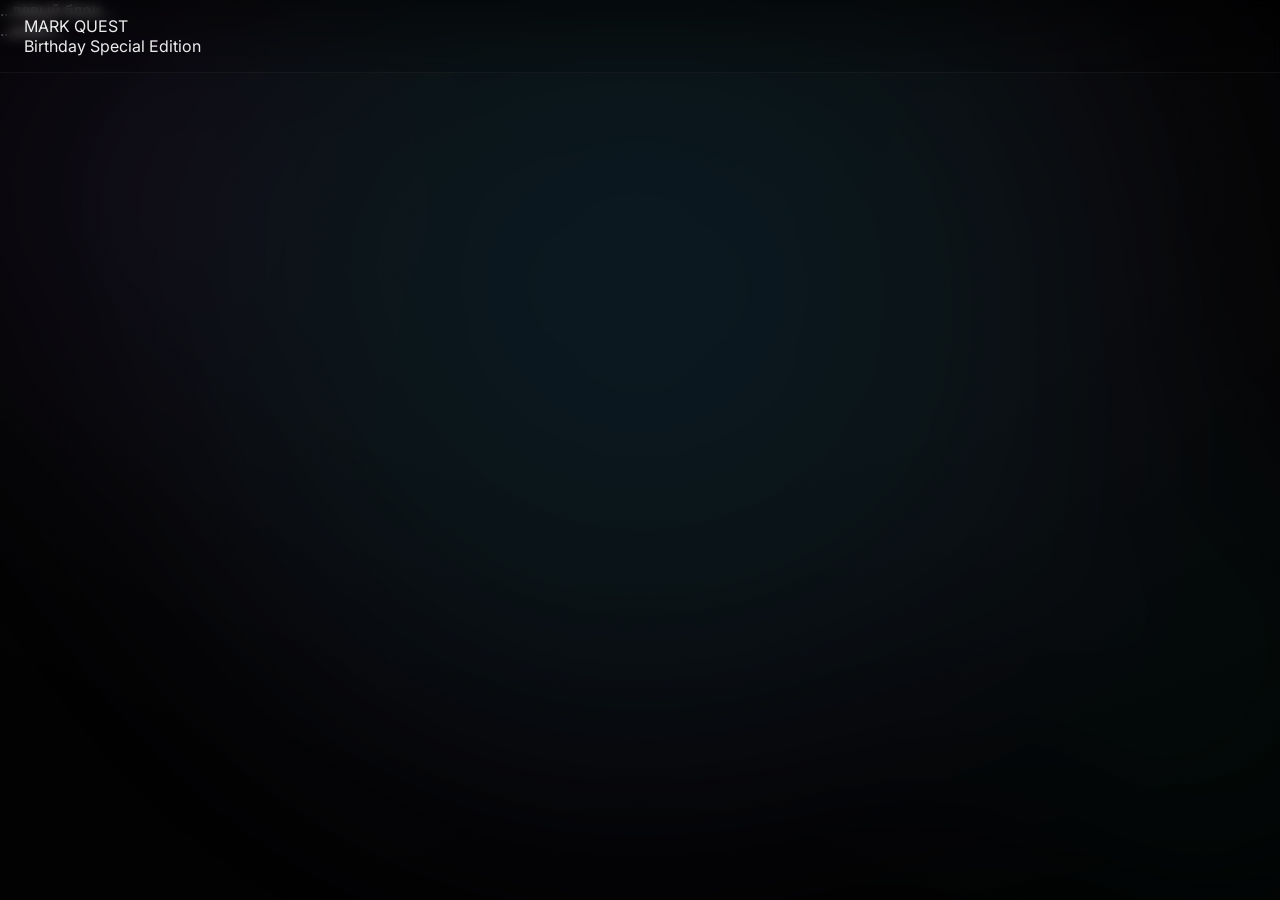
<file: docs/index.html>
<!doctype html>
<html lang="ru">
<head>
  <meta charset="utf-8" />
  <meta name="viewport" content="width=device-width, initial-scale=1" />
  <title>Квест для Марка</title>

  <link rel="preconnect" href="https://fonts.gstatic.com" crossorigin>
  <link href="https://fonts.googleapis.com/css2?family=Inter:wght@400;500;600;700;800&display=swap" rel="stylesheet">

  <link rel="stylesheet" href="./game/style.css?v=400" />
</head>

<body>
  <noscript>Нужен JavaScript, чтобы квест работал.</noscript>
  
  <header class="topbar">
  <div class="brand">
    <div class="brand-title">MARK QUEST</div>
    <div class="brand-subtitle">Birthday Special Edition</div>
  </div>

  <div class="volume-pill">
    <!-- твоя кнопка mute -->
    <!-- твой range -->
  </div>
</header>

<div class="progress-line">
  <div class="fill" style="width: 0%"></div>
</div>


<main>
  <div class="layout-grid">
    <section class="glass-card"> ...левый блок... </section>
    <aside class="glass-card"> ...ключ... </aside>
  </div>
</main>


  <!-- Background layers -->
  <div class="bg" aria-hidden="true">
    <div class="bg__noise"></div>
	<div class="bg" aria-hidden="true"></div>
    <div class="bg__vignette"></div>
    <div class="bg__glow"></div>
  </div>

  <main class="shell">
    <div id="app"></div>
  </main>

  <!-- IMPORTANT: data.js BEFORE app.js -->
  <script src="./game/data.js?v=400"></script>
  <script src="./game/app.js?v=400"></script>
</body>
</html>
</file>
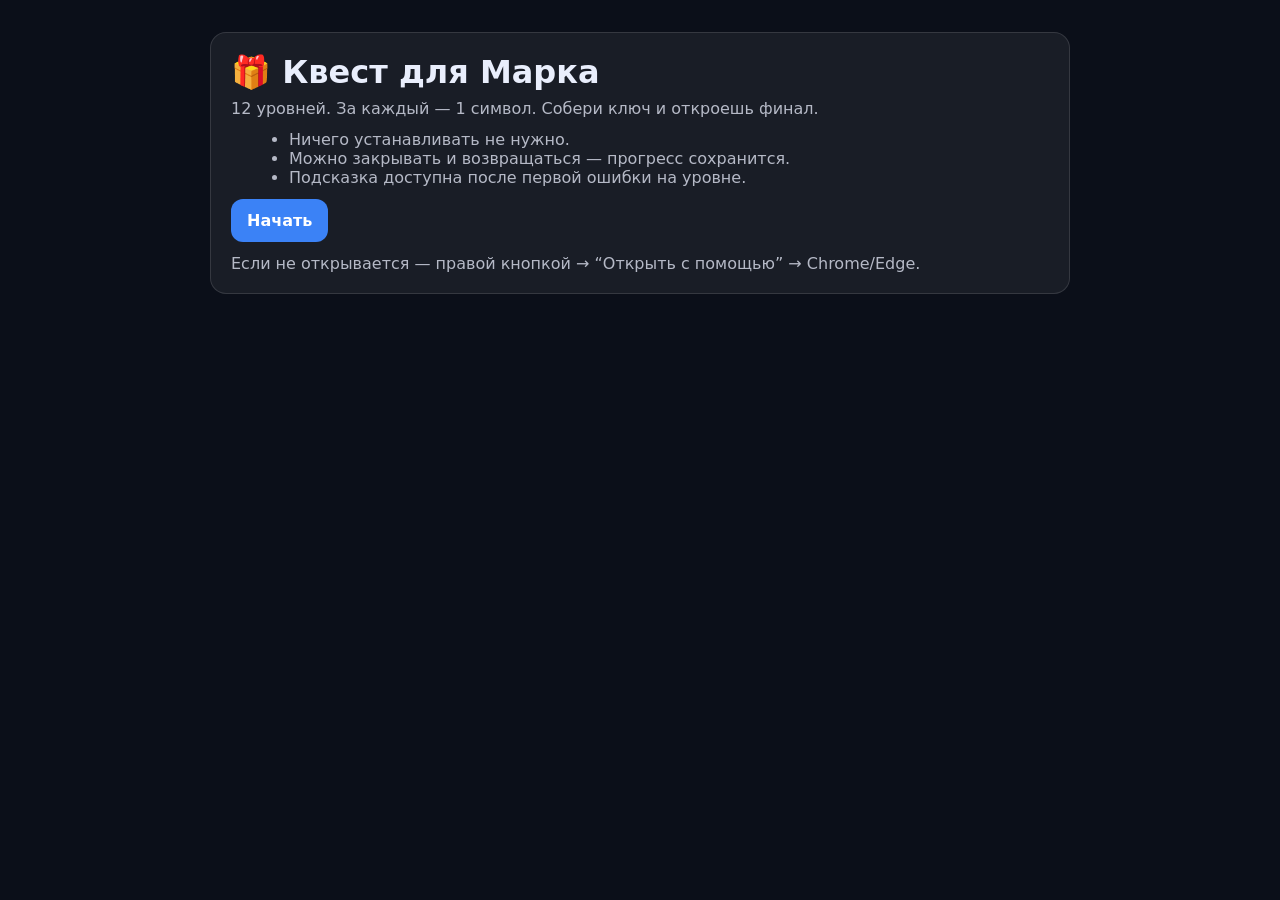
<file: др/index.html>
<!doctype html>
<html lang="ru">
<head>
  <meta charset="utf-8"/>
  <meta name="viewport" content="width=device-width, initial-scale=1"/>
  <title>Квест для Марка</title>
  <style>
    body { font-family: system-ui, Arial; background:#0b0f19; color:#e9eefc; margin:0; }
    .wrap { max-width: 860px; margin: 0 auto; padding: 32px 16px; }
    .card { background: rgba(255,255,255,0.06); border:1px solid rgba(255,255,255,0.12);
      border-radius: 16px; padding: 20px; }
    a.btn { display:inline-block; padding:12px 16px; border-radius:12px; background:#3b82f6; color:white;
      text-decoration:none; font-weight:600; margin-top:12px; }
    .muted { color: rgba(233,238,252,0.75); }
    ul { margin: 10px 0 0 18px; }
  </style>
</head>
<body>
  <div class="wrap">
    <div class="card">
      <h1 style="margin:0 0 8px;">🎁 Квест для Марка</h1>
      <p class="muted" style="margin:0 0 12px;">
        12 уровней. За каждый — 1 символ. Собери ключ и откроешь финал.
      </p>
      <ul class="muted">
        <li>Ничего устанавливать не нужно.</li>
        <li>Можно закрывать и возвращаться — прогресс сохранится.</li>
        <li>Подсказка доступна после первой ошибки на уровне.</li>
      </ul>
      <a class="btn" href="game/game.html">Начать</a>
      <div class="muted" style="margin-top:12px;">
        Если не открывается — правой кнопкой → “Открыть с помощью” → Chrome/Edge.
      </div>
    </div>
  </div>
</body>
</html>
</file>
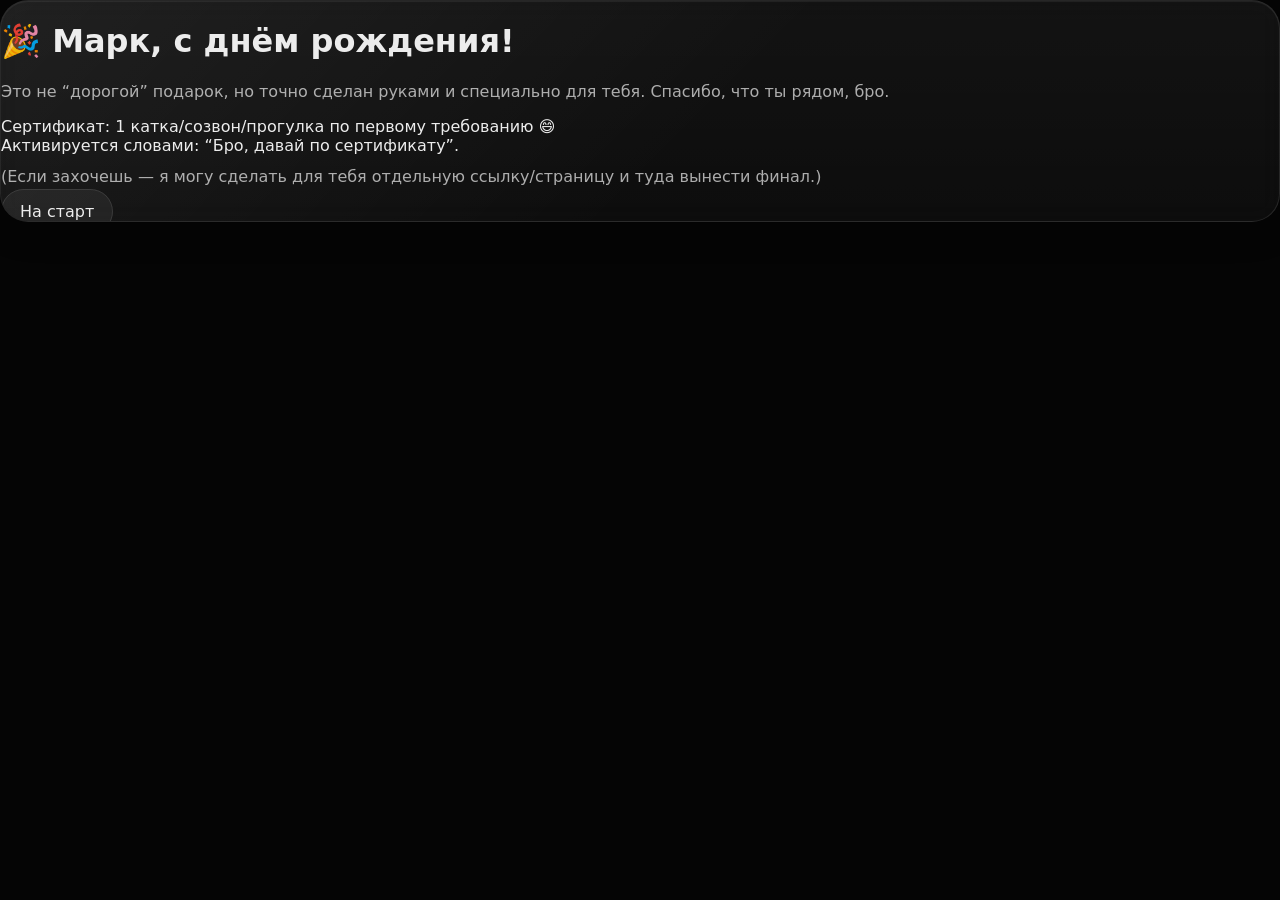
<file: docs/game/end.html>
<!doctype html>
<html lang="ru">
<head>
  <meta charset="utf-8"/>
  <meta name="viewport" content="width=device-width, initial-scale=1"/>
  <title>Финал</title>
  <link rel="stylesheet" href="./style.css"/>
</head>
<body>
  <div class="wrap">
    <div class="card">
      <h1>🎉 Марк, с днём рождения!</h1>

      <p class="muted">
        Это не “дорогой” подарок, но точно сделан руками и специально для тебя.
        Спасибо, что ты рядом, бро.
      </p>

      <div class="toast ok">
        Сертификат: 1 катка/созвон/прогулка по первому требованию 😄
        <br/>Активируется словами: “Бро, давай по сертификату”.
      </div>

      <p class="muted" style="margin-top:12px;">
        (Если захочешь — я могу сделать для тебя отдельную ссылку/страницу и туда вынести финал.)
      </p>

      <div class="row">
        <a class="btn secondary" href="../00_START.html">На старт</a>
      </div>
    </div>
  </div>
</body>
</html>
</file>
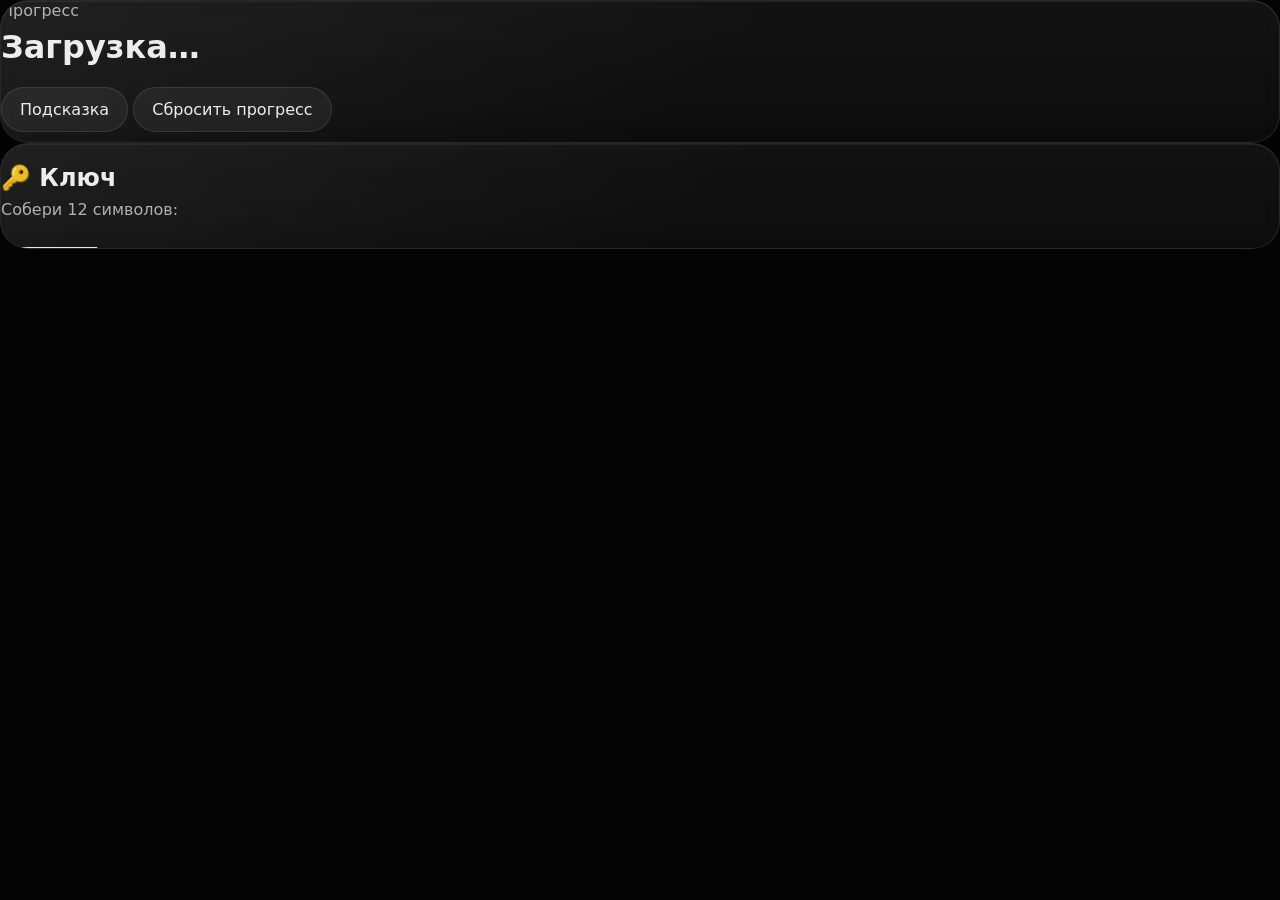
<file: docs/game/game.html>
<!doctype html>
<html lang="ru">
<head>
  <meta charset="utf-8"/>
  <meta name="viewport" content="width=device-width, initial-scale=1"/>
  <title>Квест</title>
  <link rel="stylesheet" href="./style.css"/>
</head>
<body>
  <div class="wrap">
    <div class="grid">
      <div class="card">
        <div class="muted" id="progressLine">Прогресс</div>
        <h1 id="title" style="margin-top:8px;">Загрузка…</h1>
        <div class="muted" id="question"></div>

        <div id="answers" class="answers"></div>

        <div id="toast" class="toast" style="display:block;"></div>

        <div class="row">
          <button class="btn secondary" id="hintBtn">Подсказка</button>
          <button class="btn secondary" id="resetBtn">Сбросить прогресс</button>
        </div>

        <div class="muted" id="hintText" style="margin-top:10px;"></div>
      </div>

      <div class="card">
        <h2 style="margin-bottom:8px;">🔑 Ключ</h2>
        <div class="muted">Собери 12 символов:</div>
        <div class="key" id="keyBox" style="margin-top:10px;">____________</div>
      </div>
    </div>
  </div>

  <script src="./data.js"></script>
  <script src="./app.js"></script>
</body>
</html>
</file>
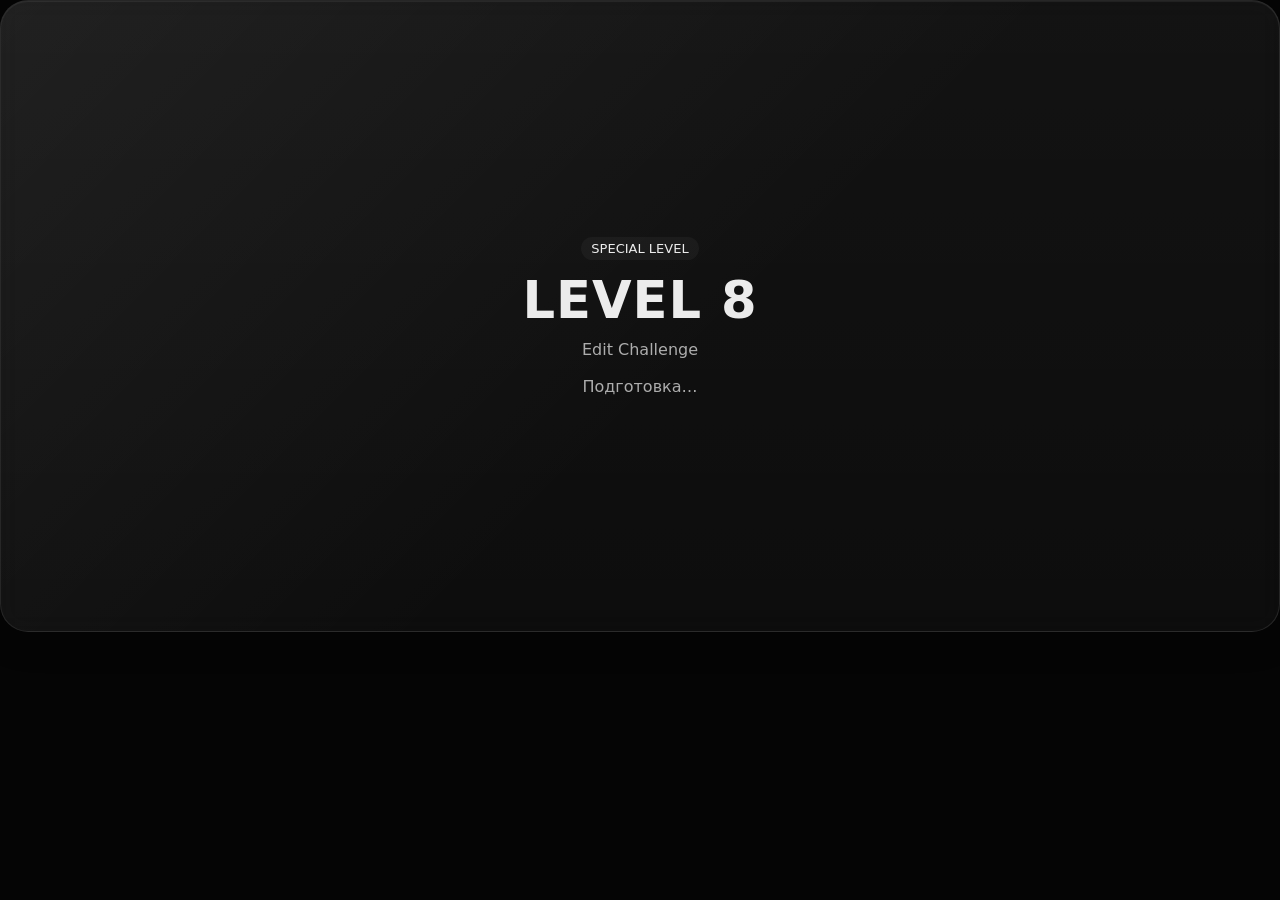
<file: docs/game/level8.html>
<!doctype html>
<html lang="ru">
<head>
  <meta charset="utf-8"/>
  <meta name="viewport" content="width=device-width, initial-scale=1"/>
  <title>Уровень 8 — Edit Challenge</title>

  <!-- Использует твой общий стиль -->
  <link rel="stylesheet" href="./style.css"/>

  <style>
    /* доп стили только для level8 */
    .center{ display:flex; align-items:center; justify-content:center; min-height: 70vh; text-align:center; }
    .big{ font-size: clamp(28px, 4vw, 54px); font-weight: 900; letter-spacing: 1px; }
    .fade-in{ animation: fadeIn 600ms ease-out both; }
    .pop{ animation: pop 500ms ease-out both; }
    .choiceGrid{ display:grid; grid-template-columns: repeat(3, 1fr); gap:12px; margin-top:14px; }
    @media (max-width: 860px){ .choiceGrid{ grid-template-columns: 1fr; } }
    .tile{
      border:1px solid var(--border);
      background: rgba(255,255,255,0.04);
      border-radius: 16px;
      padding: 14px;
      cursor:pointer;
      transition: transform .12s ease, border-color .12s ease;
    }
    .tile:hover{ transform: translateY(-2px); border-color: rgba(255,255,255,0.25); }
    .tile h3{ margin:0 0 6px; }
    .tile p{ margin:0; color: var(--muted); }
    .hidden{ display:none; }
    .pill{ display:inline-block; padding:4px 10px; border-radius:999px; border:1px solid var(--border);
      background: rgba(255,255,255,0.04); font-size: 13px; color: var(--muted); }
    .materials{ display:grid; gap:10px; margin-top:12px; }
    .fileRow{ display:flex; align-items:center; justify-content:space-between; gap:12px;
      border:1px solid var(--border); background: rgba(255,255,255,0.03); border-radius: 14px; padding: 10px 12px; }
    .fileRow code{ color: var(--text); }
    .row a.btn.secondary { text-decoration:none; }
    @keyframes fadeIn{ from{opacity:0; transform: translateY(8px);} to{opacity:1; transform:none;} }
    @keyframes pop{ 0%{opacity:0; transform: scale(.96);} 100%{opacity:1; transform: scale(1);} }
  </style>
</head>

<body>
  <div class="wrap">
    <div class="card">

      <!-- SCREEN 1: INTRO -->
      <div id="sIntro" class="center">
        <div class="fade-in">
          <div class="pill">SPECIAL LEVEL</div>
          <div class="big" style="margin-top:10px;">LEVEL 8</div>
          <div class="muted" style="margin-top:10px;">Edit Challenge</div>
          <div class="muted" style="margin-top:18px;">Подготовка…</div>
        </div>
      </div>

      <!-- SCREEN 2: BRIEF -->
      <div id="sBrief" class="hidden">
        <h1 style="margin:0 0 6px;">Уровень 8/12 — Edit Challenge</h1>
        <div class="muted">
          Тебе будет дано <span class="kbd">60 секунд</span> на мини-эдит.
          Сначала выбери тему → выбери тайтл → получи материалы.
        </div>

        <div class="toast" style="margin-top:12px;">
          Выбери тему ниже.
        </div>

        <div class="choiceGrid">
          <div class="tile" data-topic="anime">
            <h3>Аниме</h3>
            <p>Bleach / Магическая битва / Бог старшей школы</p>
          </div>
          <div class="tile" data-topic="movies">
            <h3>Фильмы</h3>
            <p>Пока заглушка (можно добавить позже)</p>
          </div>
          <div class="tile" data-topic="tiktok">
            <h3>TikTok</h3>
            <p>Пока заглушка (можно добавить позже)</p>
          </div>
        </div>

        <div class="row" style="margin-top:14px;">
          <a class="btn secondary" href="./game.html">← Назад в квест</a>
        </div>
      </div>

      <!-- SCREEN 3: PICK TITLE -->
      <div id="sTitles" class="hidden">
        <div class="muted"><span class="pill" id="topicLabel">Тема</span></div>
        <h1 style="margin:10px 0 6px;">Выбор тайтла</h1>
        <div class="muted" id="topicDesc">Описание</div>

        <div class="materials" id="titleList"></div>

        <div class="row" style="margin-top:14px;">
          <button class="btn secondary" id="backToTopics">← Назад к темам</button>
        </div>
      </div>

      <!-- SCREEN 4: MATERIALS -->
      <div id="sMaterials" class="hidden">
        <div class="muted"><span class="pill" id="pickedLabel">Выбрано</span></div>
        <h1 style="margin:10px 0 6px;">Материалы</h1>
        <div class="muted">
          Открой файлы ниже и сделай эдит (проверку/таймер добавим позже, когда решишь точное задание).
        </div>

        <div class="toast ok" style="margin-top:12px;">
          Папки для материалов:
          <br/>
          <span class="kbd">game/assets/level8/anime/bleach/</span>
          <br/>
          <span class="kbd">game/assets/level8/anime/jjk/</span>
          <br/>
          <span class="kbd">game/assets/level8/anime/gohs/</span>
        </div>

        <div class="materials" id="filesList"></div>

        <div class="row" style="margin-top:14px;">
          <button class="btn secondary" id="backToTitles">← Назад к выбору</button>
          <a class="btn secondary" href="./game.html">В квест</a>
        </div>
      </div>

    </div>
  </div>

  <script>
    // Темы и тайтлы
    const TOPICS = {
      anime: {
        label: "Аниме",
        desc: "Выбери аниме — получишь материалы (клипы/музыка/текст) для мини-эдита.",
        titles: [
          { id: "bleach", name: "Bleach", note: "вайб + стиль" },
          { id: "jjk", name: "Магическая битва (Jujutsu Kaisen)", note: "экшен + динамика" },
          { id: "gohs", name: "Бог старшей школы (God of High School)", note: "скорость + файты" }
        ]
      },
      movies: {
        label: "Фильмы",
        desc: "Пока заглушка. Если захочешь — добавим фильмы позже.",
        titles: [
          { id: "placeholder1", name: "Скоро будет", note: "пока пусто" },
          { id: "placeholder2", name: "Скоро будет", note: "пока пусто" },
          { id: "placeholder3", name: "Скоро будет", note: "пока пусто" }
        ]
      },
      tiktok: {
        label: "TikTok",
        desc: "Пока заглушка. Если захочешь — добавим тренды позже.",
        titles: [
          { id: "trend1", name: "Скоро будет", note: "пока пусто" },
          { id: "trend2", name: "Скоро будет", note: "пока пусто" },
          { id: "trend3", name: "Скоро будет", note: "пока пусто" }
        ]
      }
    };

    // Список файлов, которые ты положишь в папки материалов
    const MATERIALS = {
      anime: {
        bleach: ["clip1.mp4", "clip2.mp4", "audio.mp3", "brief.txt"],
        jjk: ["clip1.mp4", "clip2.mp4", "audio.mp3", "brief.txt"],
        gohs: ["clip1.mp4", "clip2.mp4", "audio.mp3", "brief.txt"]
      },
      movies: {
        placeholder1: ["brief.txt"],
        placeholder2: ["brief.txt"],
        placeholder3: ["brief.txt"]
      },
      tiktok: {
        trend1: ["brief.txt"],
        trend2: ["brief.txt"],
        trend3: ["brief.txt"]
      }
    };

    const sIntro = document.getElementById("sIntro");
    const sBrief = document.getElementById("sBrief");
    const sTitles = document.getElementById("sTitles");
    const sMaterials = document.getElementById("sMaterials");

    const topicLabel = document.getElementById("topicLabel");
    const topicDesc = document.getElementById("topicDesc");
    const titleList = document.getElementById("titleList");

    const pickedLabel = document.getElementById("pickedLabel");
    const filesList = document.getElementById("filesList");

    let currentTopic = null;

    function show(screen){
      [sIntro,sBrief,sTitles,sMaterials].forEach(x => x.classList.add("hidden"));
      screen.classList.remove("hidden");
    }

    function renderTitles(topicKey){
      currentTopic = topicKey;
      const T = TOPICS[topicKey];
      topicLabel.textContent = "Тема: " + T.label;
      topicDesc.textContent = T.desc;

      titleList.innerHTML = "";
      T.titles.forEach(t => {
        const div = document.createElement("div");
        div.className = "tile pop";
        div.innerHTML = "<h3>" + t.name + "</h3><p>" + t.note + "</p>";
        div.onclick = function(){ renderMaterials(topicKey, t.id, t.name); };
        titleList.appendChild(div);
      });

      show(sTitles);
    }

    function renderMaterials(topicKey, titleId, titleName){
      pickedLabel.textContent = "Выбрано: " + TOPICS[topicKey].label + " → " + titleName;

      const files = (MATERIALS[topicKey] && MATERIALS[topicKey][titleId]) ? MATERIALS[topicKey][titleId] : [];
      filesList.innerHTML = "";

      const basePath = "./assets/level8/" + topicKey + "/" + titleId + "/";

      if (files.length === 0) {
        const p = document.createElement("div");
        p.className = "toast";
        p.textContent = "Файлы не указаны. Добавь их в MATERIALS и положи в папку: " + basePath;
        filesList.appendChild(p);
      } else {
        files.forEach(fn => {
          const row = document.createElement("div");
          row.className = "fileRow";
          row.innerHTML =
            "<div><code>" + fn + "</code></div>" +
            "<a class='btn secondary' style='text-decoration:none;' href='" + basePath + fn + "' target='_blank' rel='noopener'>Открыть</a>";
          filesList.appendChild(row);
        });
      }

      show(sMaterials);
    }

    // интро 1.3 секунды
    setTimeout(function(){ show(sBrief); }, 1300);

    // клики по темам
    document.querySelectorAll("[data-topic]").forEach(el => {
      el.addEventListener("click", function(){ renderTitles(el.getAttribute("data-topic")); });
    });

    document.getElementById("backToTopics").onclick = function(){ show(sBrief); };
    document.getElementById("backToTitles").onclick = function(){ renderTitles(currentTopic); };
  </script>
</body>
</html>
</file>
<file: docs/game/style.css>
/* =========================================
   MARK QUEST — FIGMA 1:1 (Vanilla)
   ========================================= */

*,*::before,*::after{box-sizing:border-box}
html,body{height:100%}
body{
  margin:0;
  font-family:Inter,system-ui,-apple-system,Segoe UI,Roboto,Arial,sans-serif;
  background:#050505;
  color:rgba(255,255,255,.92);
  -webkit-font-smoothing:antialiased;
  -moz-osx-font-smoothing:grayscale;
}
img,video{max-width:100%;display:block}
button,input{font:inherit;color:inherit}
a{color:inherit;text-decoration:none}

:root{
  --bg:#050505;

  --w04: rgba(255,255,255,.04);
  --w06: rgba(255,255,255,.06);
  --w08: rgba(255,255,255,.08);
  --w10: rgba(255,255,255,.10);
  --w12: rgba(255,255,255,.12);
  --w16: rgba(255,255,255,.16);

  --t1: rgba(255,255,255,.92);
  --t2: rgba(255,255,255,.66);
  --t3: rgba(255,255,255,.40);

  --blue:#60A5FA;
  --teal:#2DD4BF;
  --purple:#A855F7;

  --r:28px;
  --r2:22px;

  --shadow: 0 8px 32px rgba(0,0,0,.30);
  --shadow2: 0 18px 70px rgba(0,0,0,.55);

  /* cursor aura (app.js sets --px/--py) */
  --px:50%;
  --py:35%;
}

/* ===== background ===== */
.bg{
  position:fixed; inset:0;
  z-index:-10;
  overflow:hidden;
  background:var(--bg);
}
.bg__glow{
  position:absolute; inset:-10%;
  pointer-events:none;
  background:
    radial-gradient(700px 700px at var(--px) var(--py),
      rgba(59,130,246,.22),
      rgba(45,212,191,.12) 44%,
      rgba(168,85,247,.10) 72%,
      transparent 78%),
    radial-gradient(440px 440px at 14% 24%, rgba(168,85,247,.10), transparent 66%),
    radial-gradient(440px 440px at 88% 72%, rgba(45,212,191,.10), transparent 66%);
  filter: blur(130px);
  opacity:.72;
  transform:translate3d(0,0,0);
}
.bg__vignette{
  position:absolute; inset:0;
  pointer-events:none;
  background:
    radial-gradient(1200px 700px at 50% 20%, transparent 38%, rgba(0,0,0,.62) 88%),
    radial-gradient(900px 600px at 50% 120%, rgba(0,0,0,.55), transparent 60%);
}
.bg__noise{
  position:absolute; inset:0;
  pointer-events:none;
  opacity:.06;
  mix-blend-mode:overlay;
  background-image:url("data:image/svg+xml,%3Csvg xmlns='http://www.w3.org/2000/svg' width='140' height='140'%3E%3Cfilter id='n'%3E%3CfeTurbulence type='fractalNoise' baseFrequency='.9' numOctaves='3' stitchTiles='stitch'/%3E%3C/filter%3E%3Crect width='140' height='140' filter='url(%23n)' opacity='.8'/%3E%3C/svg%3E");
}

/* ===== layout ===== */
.shell{
  padding: 120px 24px 56px;
  max-width: 1220px;
  margin: 0 auto;
}

/* ===== topbar + progress line ===== */
.topbar{
  position:fixed;
  top:0; left:0; right:0;
  z-index:50;

  display:flex;
  align-items:center;
  justify-content:space-between;
  gap:18px;

  padding:16px 24px;
  backdrop-filter: blur(6px);
  -webkit-backdrop-filter: blur(6px);
  border-bottom: 1px solid rgba(255,255,255,.06);
  background: linear-gradient(180deg, rgba(0,0,0,.40), rgba(0,0,0,.10));
}

.brand{display:flex;flex-direction:column}
.brandTitle{
  font-size:18px;
  font-weight:800;
  letter-spacing:-0.02em;
  line-height:1.15; /* fixes overlap */
  background: linear-gradient(90deg, var(--blue), var(--teal));
  -webkit-background-clip:text;
  background-clip:text;
  color:transparent;
}
.brandSub{
  margin-top:6px;
  font-size:10px;
  text-transform:uppercase;
  letter-spacing:.18em;
  font-weight:700;
  line-height:1.2;
  color: var(--t3);
}
.muted{color:var(--t2)}

.audio{
  display:flex;
  align-items:center;
  gap:12px;
  padding:8px 12px;
  border-radius:999px;
  background: rgba(255,255,255,.05);
  border: 1px solid rgba(255,255,255,.10);
}
.audioBtn{
  background:transparent;border:0;cursor:pointer;
  opacity:.9;
}
.audioRange{
  width:96px;
  height:4px;
  appearance:none;
  background:rgba(255,255,255,.20);
  border-radius:999px;
  outline:none;
}
.audioRange::-webkit-slider-thumb{
  appearance:none;
  width:12px;height:12px;border-radius:50%;
  background:rgba(96,165,250,1);
  cursor:pointer;
}
.audioRange::-moz-range-thumb{
  width:12px;height:12px;border-radius:50%;
  background:rgba(96,165,250,1);
  border:0;cursor:pointer;
}

.progressBar{
  position:fixed;
  top: 62px; /* was 70; tighter to avoid overlap */
  left:0; right:0;
  z-index:49;
  height:2px;
  background: rgba(255,255,255,.06);
  overflow:hidden;
}
.progressFill{
  height:100%;
  width:0%;
  background: linear-gradient(90deg, var(--blue), var(--teal), var(--purple));
  transition: width 450ms ease;
}

/* ===== cards ===== */
.grid2{
  display:grid;
  grid-template-columns:1fr;
  gap:34px;
}
@media (min-width: 1024px){
  .grid2{ grid-template-columns: 2.2fr 1fr; }
}

.card{
  position:relative;
  border-radius: var(--r);
  border:1px solid rgba(255,255,255,.10);
  background: linear-gradient(180deg, rgba(255,255,255,.06), rgba(255,255,255,.035));
  backdrop-filter: blur(12px);
  -webkit-backdrop-filter: blur(12px);
  box-shadow: var(--shadow), inset 0 1px 0 rgba(255,255,255,.06);
  overflow:hidden;
  transform:none !important;
}
.card::before{
  content:"";
  position:absolute; inset:0;
  background: linear-gradient(135deg, rgba(255,255,255,.06), transparent 56%);
  pointer-events:none;
}
.card::after{
  content:"";
  position:absolute; inset:-2px;
  border-radius:inherit;
  pointer-events:none;
  box-shadow: inset 0 0 0 1px rgba(255,255,255,.06);
  opacity:.70;
}
.card > *{ position:relative; z-index:1; }

.pad-lg{ padding: 32px; }

.screen{
  will-change: opacity, transform, filter;
  transition: opacity 240ms cubic-bezier(.2,.85,.2,1),
              transform 280ms cubic-bezier(.2,.85,.2,1),
              filter 240ms cubic-bezier(.2,.85,.2,1);
}
.screen.is-leaving{opacity:0;transform:translateY(10px);filter:blur(6px);pointer-events:none}
.screen.is-entering{opacity:0;transform:translateY(12px);filter:blur(8px)}
.screen.is-entering.is-ready{opacity:1;transform:translateY(0);filter:blur(0)}

/* ===== left level header ===== */
.levelTop{
  display:flex;
  align-items:center;
  justify-content:space-between;
  gap:16px;
  margin-bottom: 18px;
}
.levelKicker{
  font-size:12px;
  font-weight:800;
  letter-spacing:.18em;
  text-transform:uppercase;
  color: rgba(96,165,250,1);
}
.dots{display:flex;gap:6px}
.dot{
  width:6px;height:6px;border-radius:999px;
  background: rgba(255,255,255,.14);
}
.dot.is-active{ background: rgba(96,165,250,1); }

/* big question */
.qTitle{
  font-size: 30px;
  line-height: 1.15;
  font-weight: 800;
  letter-spacing: -0.02em;
  color: var(--t1);
  margin-bottom: 18px;
}

/* ===== option cards (2x2) ===== */
.optGrid{
  display:grid;
  grid-template-columns: 1fr 1fr;
  gap: 14px;
  margin-top: 8px;
}
@media (max-width: 720px){
  .optGrid{ grid-template-columns: 1fr; }
  .qTitle{ font-size: 24px; }
}
.optCard{
  width:100%;
  text-align:left;
  padding: 16px 16px;
  border-radius: var(--r2);
  background: rgba(255,255,255,.04);
  border: 1px solid rgba(255,255,255,.08);
  box-shadow: 0 18px 40px rgba(0,0,0,.22);
  cursor:pointer;
  display:flex;
  align-items:center;
  justify-content:space-between;
  gap:12px;
  transition: transform 160ms ease, background 160ms ease, border-color 160ms ease;
}
.optCard:hover{
  transform: translateY(-1px);
  background: rgba(255,255,255,.06);
  border-color: rgba(255,255,255,.12);
}
.optCard:active{ transform: translateY(0) scale(.99); }

.optText{
  font-size: 14px;
  font-weight: 600;
  color: rgba(255,255,255,.85);
}
.optDot{
  width: 7px;
  height: 7px;
  border-radius: 999px;
  background: rgba(255,255,255,.14);
  flex: 0 0 auto;
}
.optCard.is-selected{
  border-color: rgba(96,165,250,.55);
  background: rgba(96,165,250,.08);
}
.optCard.is-selected .optDot{ background: rgba(96,165,250,1); }

/* feedback */
.msg{
  margin-top: 14px;
  min-height: 22px;
  color: rgba(255,255,255,.55);
}

/* ===== buttons ===== */
.btn{
  border-radius: 999px;
  padding: 12px 18px;
  border: 1px solid rgba(255,255,255,.10);
  background: rgba(255,255,255,.06);
  color: rgba(255,255,255,.92);
  cursor:pointer;
  transition: transform 160ms ease, background 160ms ease, border-color 160ms ease;
}
.btn:hover{ transform: translateY(-1px); background: rgba(255,255,255,.08); border-color: rgba(255,255,255,.14); }
.btn:active{ transform: translateY(0) scale(.99); }

.btn-primary{
  background:#fff;
  color:#000;
  border:0;
  padding: 12px 18px;
  box-shadow: 0 20px 40px -15px rgba(255,255,255,.30);
  position:relative;
  overflow:hidden;
}
.btn-primary::after{
  content:"";
  position:absolute; inset:0;
  background: linear-gradient(90deg, rgba(219,234,254,1), rgba(255,255,255,1));
  opacity:0;
  transition: opacity 160ms ease;
}
.btn-primary:hover::after{ opacity:1; }
.btn-primary > *{ position:relative; z-index:1; }

.btn-ghost{
  width:100%;
  margin-top: 18px;
  background: rgba(255,255,255,.04);
}

/* ===== key panel (right) ===== */
.keyCard .keyHead{
  display:flex;
  align-items:center;
  justify-content:space-between;
  margin-bottom: 14px;
}
.keyTitle{
  font-size:12px;
  font-weight:800;
  letter-spacing:.18em;
  text-transform:uppercase;
  color: rgba(255,255,255,.50);
}

.keyGrid{
  display:grid;
  grid-template-columns: repeat(4, 1fr);
  gap: 12px;
  padding: 12px;
  border-radius: 18px;
  background: rgba(0,0,0,.22);
  border: 1px solid rgba(255,255,255,.06);
}
.kcell{
  height: 44px;
  border-radius: 14px;
  background: rgba(255,255,255,.035);
  border: 1px solid rgba(255,255,255,.06);
  display:flex;
  align-items:center;
  justify-content:center;
  color: rgba(255,255,255,.22);
  font-weight: 800;
}
.kcell--on{
  background: rgba(255,255,255,.05);
  border-color: rgba(255,255,255,.10);
  color: rgba(255,255,255,.32);
}

.keyProg{
  margin-top: 16px;
}
.keyProgLabel{
  font-size: 11px;
  font-weight: 800;
  letter-spacing: .18em;
  text-transform: uppercase;
  color: rgba(255,255,255,.40);
}
.keyProgRow{
  margin-top: 10px;
  display:flex;
  align-items:center;
  gap: 10px;
}
.keyProgBar{
  flex:1;
  height: 2px;
  background: rgba(255,255,255,.10);
  border-radius: 999px;
  overflow:hidden;
}
.keyProgFill{
  height:100%;
  background: linear-gradient(90deg, var(--blue), var(--teal));
  width: 0%;
}
.keyProgPct{
  min-width: 34px;
  text-align:right;
  font-size: 12px;
  color: rgba(255,255,255,.40);
}

/* ===== video ===== */
.videoWrap video{
  width:100%;
  border-radius: 14px;
  border: 1px solid rgba(255,255,255,.06);
  background: rgba(0,0,0,.35);
  box-shadow: var(--shadow2);
}

/* small screens */
@media (max-width:520px){
  .shell{ padding: 110px 16px 48px; }
  .topbar{ padding: 14px 16px; }
  .progressBar{ top: 56px; }
  .pad-lg{ padding: 18px; }
  .audioRange{ width: 74px; }
}
</file>
